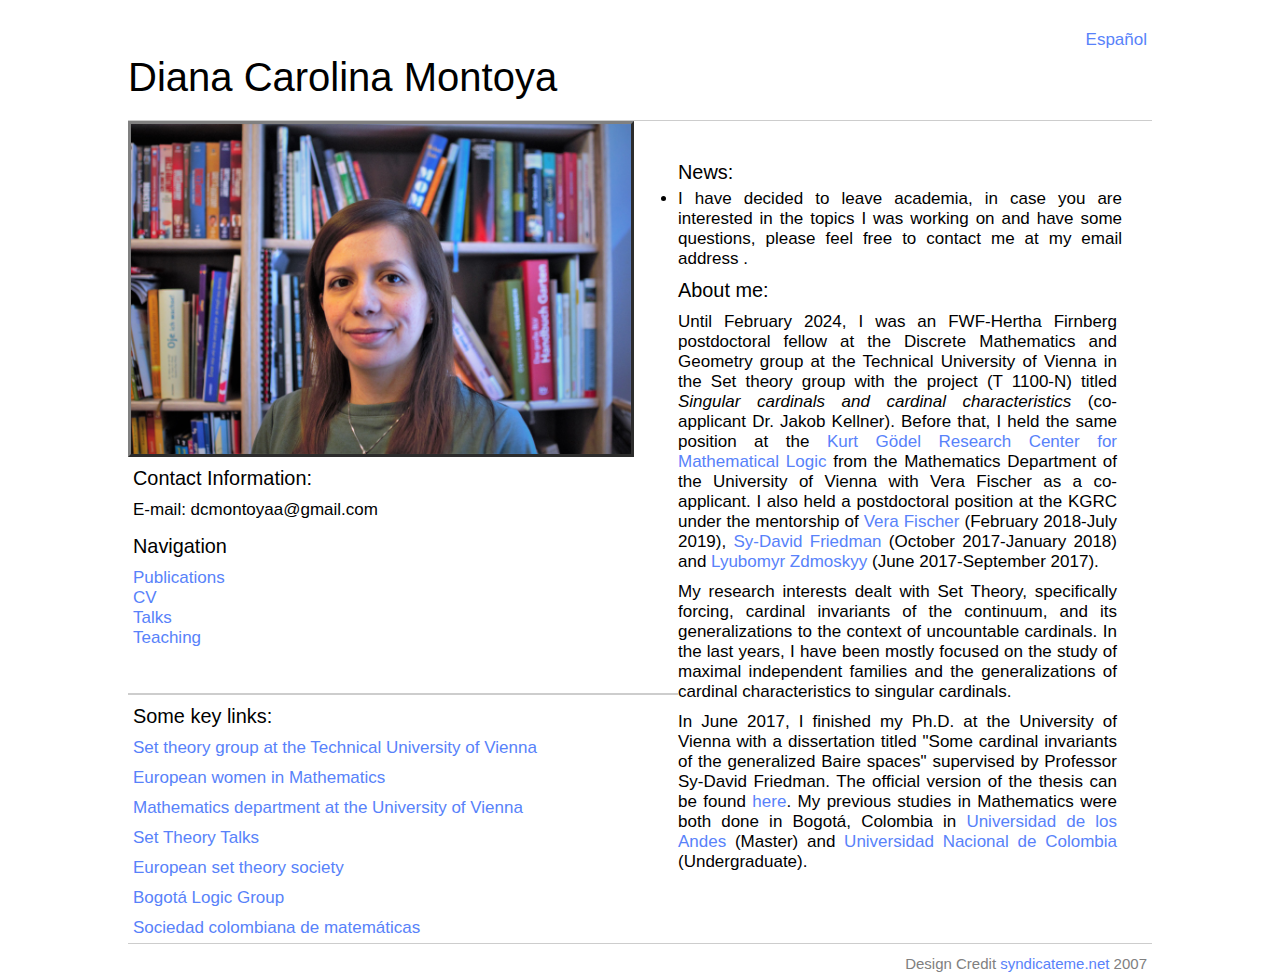
<file: index.html>
<!DOCTYPE html PUBLIC "-//W3C//DTD XHTML 1.1//EN"
  "http://www.w3.org/TR/xhtml11/DTD/xhtml11.dtd">

<html xmlns="http://www.w3.org/1999/xhtml">
<head>
  <meta name="generator" content=
  "HTML Tidy for Linux/x86 (vers 1 September 2005), see www.w3.org" />
  <meta http-equiv="Content-Type" content=
  "text/html; charset=us-ascii" />

  <title>Diana Carolina Montoya</title>
  <link href="style.css" rel="stylesheet" type="text/css" />
</head>

<body>
  <div id="container">
    <div id="header">
      <p style="text-align:right"> <a href=
      "esp.html">Espa&ntilde;ol</a> </p>
      <h1>Diana Carolina Montoya</h1>  
      
     
     <br />
      <hr />
    </div><!-- end header -->

    <div id="left">
   
 <img src="Foto_DianaMontoya.jpg" align="center" alt="some text" width="500" height="330" style="border: 3px outset gray;"></img>
    

<h3><b>Contact Information:</b></h3>

<p>
E-mail: dcmontoyaa@gmail.com <br/>
	</p>
	  


      <h3><b>Navigation</b></h3>

      <p>  <a href=
      "publ.html">Publications</a><br />
       <a href=
      "Diana_MontoyaCV-5.pdf">CV</a><br />
       <a href=
      "talks.html">Talks</a><br/>
	<a href=
      "teaching.html">Teaching</a></p>
    
<br></br>
<hr>
      <hr /> 


<h3><u> <b>  Some key links: </b> </u></h3>


<p> 
<a href="https://www.dmg.tuwien.ac.at/fg1/ST.html">  Set theory group at the Technical University of Vienna</a>
</p>	

	
<p> 
<a href="https://www.europeanwomeninmaths.org">  European women in Mathematics</a>
</p>		
	
<p> 
<a href="https://mathematik.univie.ac.at/">  Mathematics department at the University of Vienna </a>
</p>


<p> 
<a href="https://settheory.mathtalks.org/">  Set Theory Talks </a>
</p>

<p> 
<a href="https://ests.wordpress.com/">  European set theory society </a>
</p>

<p> 
<a href="https://sites.google.com/view/bogotalogica">  Bogot&aacute; Logic Group </a>
</p>

	
<p> 
<a href="https://scm.org.co">  Sociedad colombiana de matem&aacute;ticas </a>
</p>




    </div><!-- end left division -->

    <div id="main">
<h3><b>News:</b> </h3>

<ul>

	<li align="justify"> I have decided to leave academia, in case you are interested in the 
		topics I was working on and have some questions, please feel free to contact me at my email address </a>. </li>
</ul>


      <h3><b>About me:</b></h3>

<p align="justify"> Until February 2024, I was an FWF-Hertha Firnberg postdoctoral fellow at the Discrete Mathematics and Geometry group at the Technical University of Vienna in the Set theory group with the project (T 1100-N) titled <em>Singular cardinals and cardinal characteristics</em> (co-applicant Dr. Jakob Kellner). Before that, I held the same position at the <a href="http://www.logic.univie.ac.at/Home.html" >Kurt G&ouml;del Research Center for Mathematical Logic </a> from the Mathematics Department of the University of Vienna with Vera Fischer as a co-applicant.

I also held a postdoctoral position at the KGRC under the mentorship of <a href="http://www.logic.univie.ac.at/~vfischer/"> Vera Fischer</a> (February 2018-July 2019), <a href="http://www.logic.univie.ac.at/~sdf/"> Sy-David Friedman</a> (October 2017-January 2018) and <a href="http://dmg.tuwien.ac.at/zdomskyy/"> Lyubomyr Zdmoskyy</a> (June 2017-September 2017).</p> 

<p align="justify"> My research interests dealt with Set Theory, specifically forcing, cardinal invariants of the continuum, and its generalizations to the context of uncountable cardinals. In the last years, I have been mostly focused on the study of maximal independent families and the generalizations of cardinal characteristics to singular cardinals.</p>

<p align="justify">In June 2017, I finished my Ph.D. at the University of Vienna with a dissertation titled &quot;Some cardinal invariants of the generalized Baire spaces&quot; supervised by Professor Sy-David Friedman. The official version of the thesis can be found <a href="Main.pdf" >here</a>. My previous studies in Mathematics were both done in Bogot&aacute;, Colombia in <a href="http://matematicas.uniandes.edu.co/"> Universidad de los Andes</a> (Master) and <a href="http://ciencias.bogota.unal.edu.co/departamentos/matematicas"> Universidad Nacional de Colombia </a>(Undergraduate). </p>


<h3><b> </b></h3>





    </div>

    <div id="footer">
      <hr />

      <p class="right">Design Credit <a href=
      " http://www.oswd.org/design/information/id/3621/">syndicateme.net</a> 2007</p>

      <p>&nbsp;</p>
    </div><!-- end footer -->
  </div><!-- end container -->
</body>
</html>
</file>
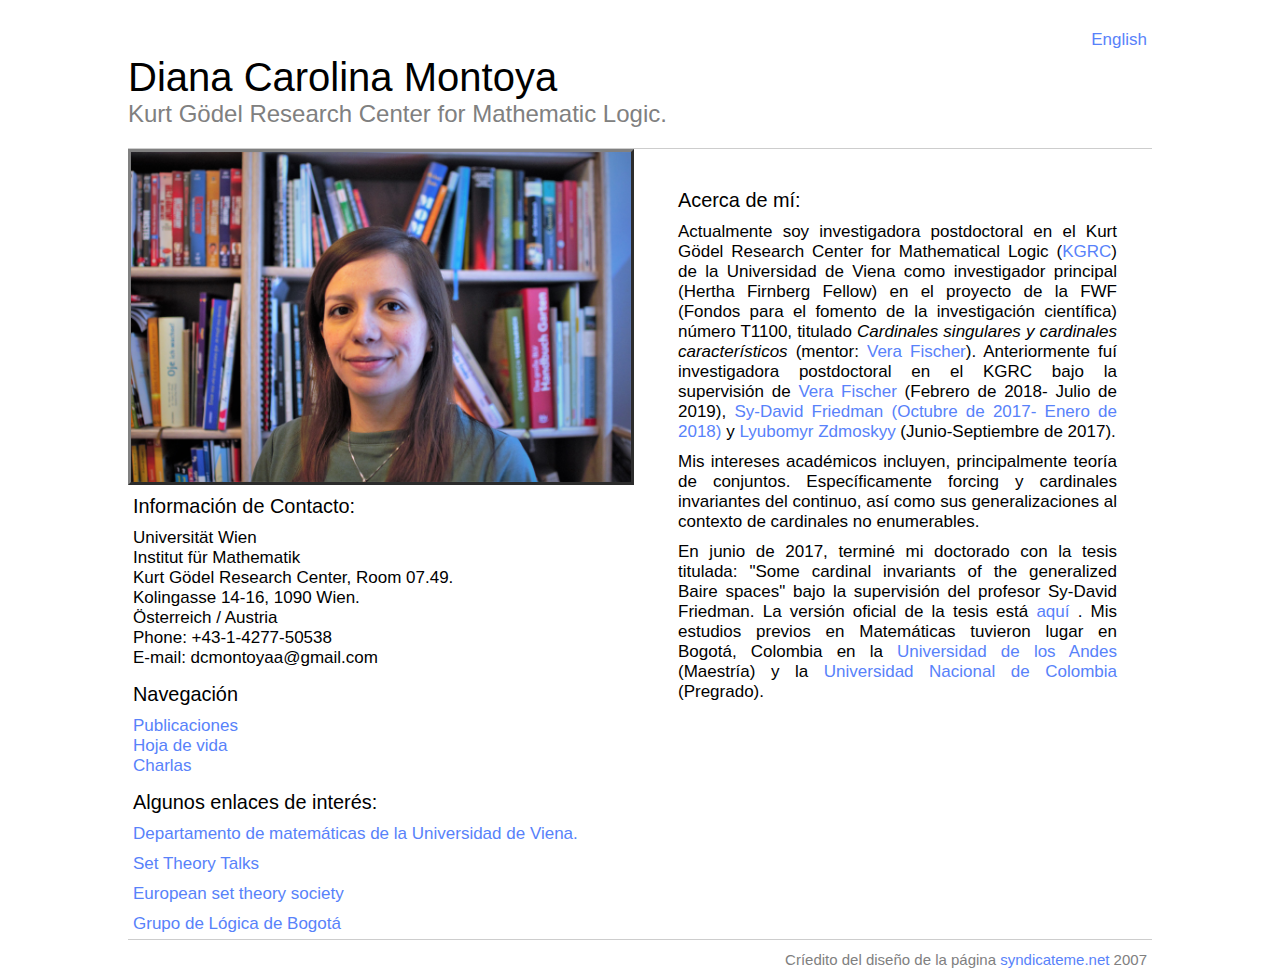
<file: esp.html>
<!DOCTYPE html PUBLIC "-//W3C//DTD XHTML 1.1//EN"
  "http://www.w3.org/TR/xhtml11/DTD/xhtml11.dtd">

<html xmlns="http://www.w3.org/1999/xhtml">
<head>
  <meta name="generator" content=
  "HTML Tidy for Linux/x86 (vers 1 September 2005), see www.w3.org" />
  <meta http-equiv="Content-Type" content=
  "text/html; charset=us-ascii" />

  <title>Diana Carolina Montoya</title>
  <link href="style.css" rel="stylesheet" type="text/css" />
</head>

<body>
  <div id="container">
    <div id="header">
      <p style="text-align:right"> <a href=
      "index.html">English</a> </p>
      <h1>Diana Carolina Montoya</h1>  
      <h2>Kurt G&ouml;del Research Center for Mathematic Logic.
     </h2>
     
     <br />
      <hr />
    </div><!-- end header -->

    <div id="left">

 <img src="Foto_DianaMontoya.jpg" alt="some text" align="center" width="500" height="330" style="border: 3px outset gray;"></img>
    
      
<h3><b>Informaci&oacute;n de Contacto:</b></h3>

<p>Universit&auml;t Wien<br/>
Institut f&uuml;r Mathematik<br/>
Kurt G&ouml;del Research Center, Room 07.49.<br/>
Kolingasse 14-16, 1090 Wien.<br/>
&Ouml;sterreich / Austria<br/>
Phone: +43-1-4277-50538 <br/>
E-mail: dcmontoyaa@gmail.com </p>



      <h3>Navegaci&oacute;n</h3>

      <p>  <a href=
      "publ.html">Publicaciones</a><br />
       <a href=
      "Diana_MontoyaCV.pdf">Hoja de vida</a><br />
       <a href=
      "talks.html">Charlas</a></p>

    
<h3><u> <b>  Algunos enlaces de inter&eacute;s: </b> </u></h3>


<p> 
<a href="https://mathematik.univie.ac.at/">  Departamento de matem&aacute;ticas de la Universidad de Viena. </a>
</p>


<p> 
<a href="https://settheory.mathtalks.org/">  Set Theory Talks </a>
</p>

<p> 
<a href="https://ests.wordpress.com/">  European set theory society </a>
</p>

<p> 
<a href="https://sites.google.com/view/bogotalogica">  Grupo de L&oacute;gica de Bogot&aacute; </a>
</p>

    </div><!-- end left division -->

<div id="main">
<h3><b>Acerca de m&iacute;:</b></h3>

<p align="justify">Actualmente soy investigadora postdoctoral en el Kurt G&ouml;del Research Center for Mathematical Logic (<a href="http://www.logic.univie.ac.at/Home.html">KGRC</a>) de la Universidad de Viena como investigador principal (Hertha Firnberg Fellow) en el proyecto de la FWF (Fondos para el fomento de la investigaci&oacute;n cient&iacute;fica) n&uacute;mero T1100, titulado <em> Cardinales singulares y cardinales caracter&iacute;sticos</em> (mentor: <a href="http://www.logic.univie.ac.at/~vfischer/"> Vera Fischer</a>). Anteriormente fu&iacute; investigadora postdoctoral en el KGRC bajo la supervisi&oacute;n de <a href="http://www.logic.univie.ac.at/~vfischer/"> Vera Fischer</a> (Febrero de 2018- Julio de 2019), <a href="http://www.logic.univie.ac.at/~sdf/"> Sy-David Friedman (Octubre de 2017- Enero de 2018)</a> y <a href="http://dmg.tuwien.ac.at/zdomskyy/"> Lyubomyr Zdmoskyy</a> (Junio-Septiembre de 2017).</p>

<p align="justify">Mis intereses acad&eacute;micos incluyen, principalmente teor&iacute;a de conjuntos. Espec&iacute;ficamente forcing y cardinales invariantes del continuo, as&iacute; como sus generalizaciones al contexto de cardinales no enumerables.</p>

<p align="justify">En junio de 2017, termin&eacute; mi doctorado con la tesis titulada: &quot;Some cardinal invariants of the generalized Baire spaces&quot; bajo la supervisi&oacute;n del profesor Sy-David Friedman. La versi&oacute;n oficial de la tesis est&aacute; <a href="Main.pdf" > aqu&iacute; </a>. Mis estudios previos en Matem&aacute;ticas tuvieron lugar en   Bogot&aacute;, Colombia en la <a href="http://matematicas.uniandes.edu.co/" > Universidad de los Andes</a> (Maestr&iacute;a) y la <a href="http://ciencias.bogota.unal.edu.co/departamentos/matematicas"> Universidad Nacional de Colombia</a> (Pregrado). </p>





<h3><b></b></h3>


    </div>

    <div id="footer">
      <hr />

      <p class="right">Cr&iacute;edito del dise&ntilde;o de la p&aacute;gina <a href=
      " http://www.oswd.org/design/information/id/3621/">syndicateme.net</a> 2007</p>

      <p>&nbsp;</p>
    </div><!-- end footer -->
  </div><!-- end container -->
</body>
</html>
</file>
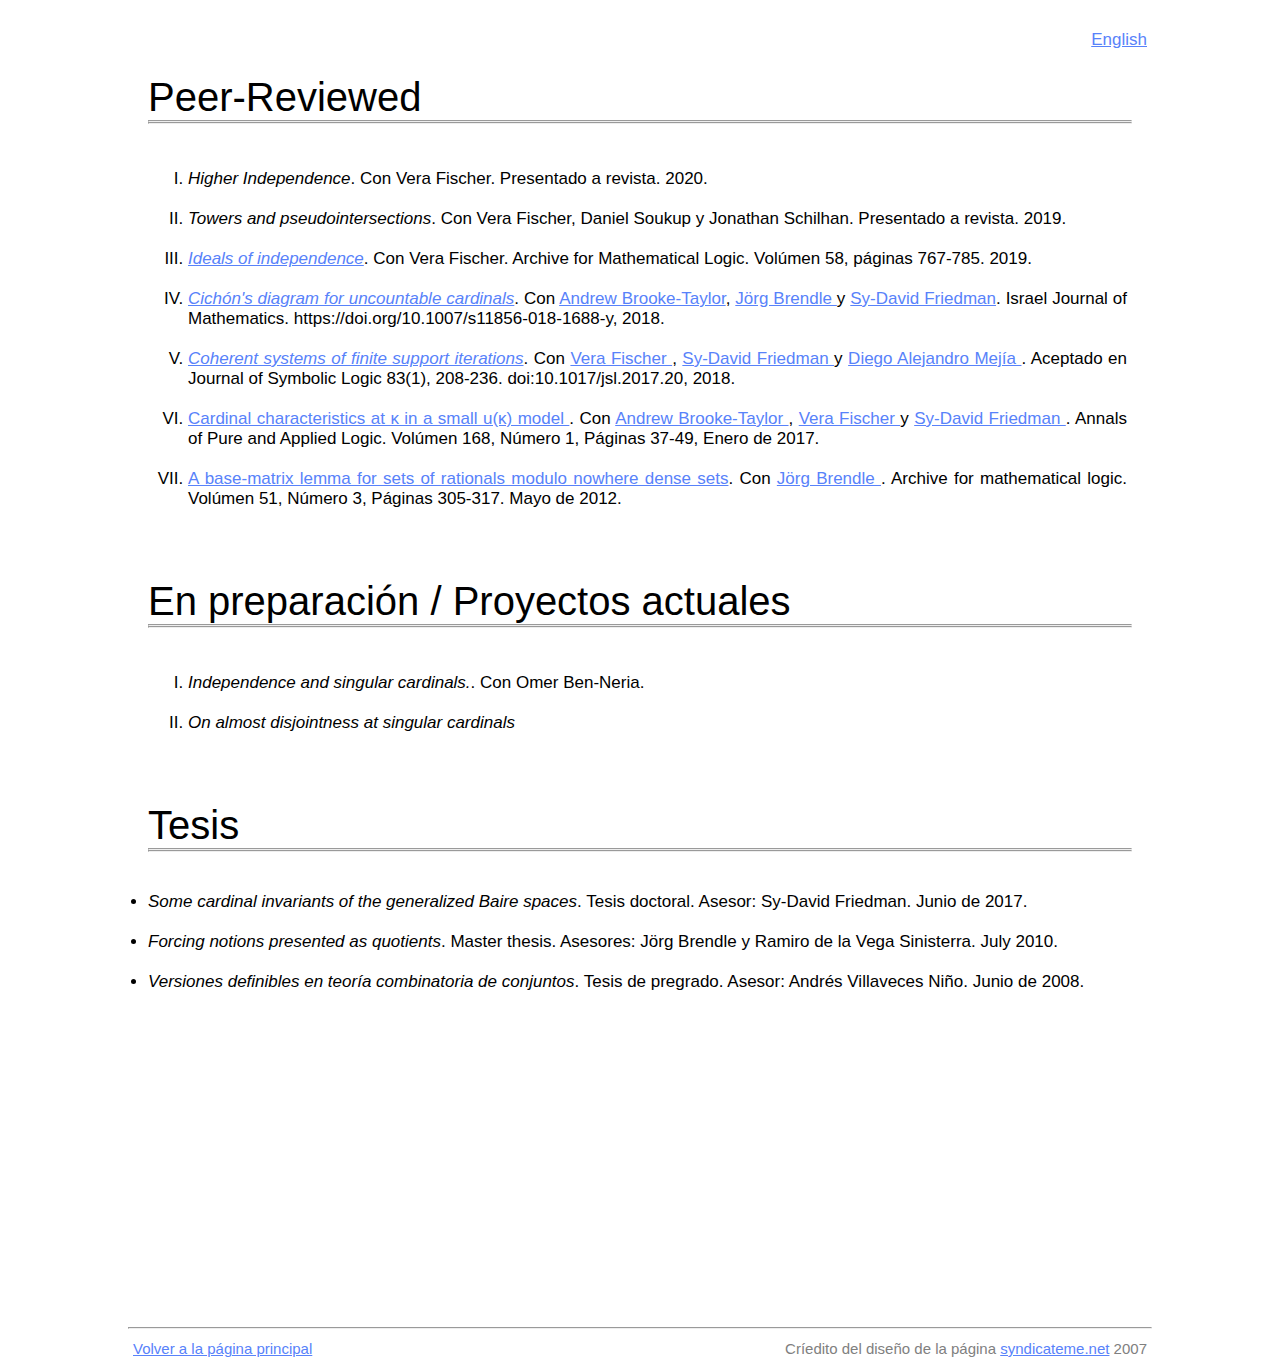
<file: pub1.html>
<!DOCTYPE html PUBLIC "-//W3C//DTD XHTML 1.1//EN"
  "http://www.w3.org/TR/xhtml11/DTD/xhtml11.dtd">

<html xmlns="http://www.w3.org/1999/xhtml">
<head>
  <meta name="generator" content=
  "HTML Tidy for Linux/x86 (vers 1 September 2005), see www.w3.org" />
  <meta http-equiv="Content-Type" content=
  "text/html; charset=us-ascii" />

  <title>Publications</title>
  <link href="stylep.css" rel="stylesheet" type="text/css" />
</head>

<body>
  <div id="container">
    <div id="header">
<p style="text-align:right"> <a href=
      "publ.html">English</a> </p>
            
    </div><!-- end header -->

    <div id="main">
 <h1>Peer-Reviewed</h1>  
 <hr>
      <hr />
<br>    <br />
  <ol>


<li> <i>Higher Independence</i>. Con Vera Fischer. Presentado a revista. 2020. </li>   


<li> <i>Towers and pseudointersections</i>. Con Vera Fischer, Daniel Soukup y Jonathan Schilhan. Presentado a revista. 2019.</li>

<li><a href="https://link.springer.com/article/10.1007/s00153-019-00669-8"> <i>Ideals of independence</i></a>. Con Vera Fischer. Archive for Mathematical Logic. Vol&uacute;men 58, p&aacute;ginas 767-785. 2019.</li>

<li><a href="https://link.springer.com/article/10.1007/s11856-018-1688-y"><i>Cich&oacute;n's diagram for uncountable cardinals</i></a>. Con <a href="http://www.maths.bristol.ac.uk/~maadbt/" > Andrew Brooke-Taylor</a>, <a href="http://kurt.scitec.kobe-u.ac.jp/~brendle/
" > J&ouml;rg Brendle </a> y <a href="http://www.logic.univie.ac.at/~sdf/" >Sy-David Friedman</a>. Israel Journal of Mathematics. https://doi.org/10.1007/s11856-018-1688-y, 2018.</li>

<li><a href="https://www.cambridge.org/core/journals/journal-of-symbolic-logic/article/coherent-systems-of-finite-support-iterations/43D6917D88F40AFB6C6FA95472E7730D"><i>Coherent systems of finite support iterations</i></a>. Con <a href="http://www.logic.univie.ac.at/~vfischer/" > Vera Fischer  </a>, <a href="http://www.logic.univie.ac.at/~sdf/" >Sy-David Friedman </a> y <a href="http://www.researchgate.net/profile/Diego_Mejia2" > Diego Alejandro Mej&iacute;a </a>. Aceptado en Journal of Symbolic Logic 83(1), 208-236. doi:10.1017/jsl.2017.20, 2018.</li>

<li> <a href="http://arxiv.org/abs/1511.02687" > Cardinal characteristics at &kappa; in a small u(&kappa;) model </a>. Con <a href="http://www.maths.bristol.ac.uk/~maadbt/" > Andrew Brooke-Taylor </a>, <a href="http://www.logic.univie.ac.at/~vfischer/" > Vera Fischer  </a> y <a href="http://www.logic.univie.ac.at/~sdf/" >Sy-David Friedman </a>. Annals of Pure and Applied Logic. Vol&uacute;men 168, N&uacute;mero 1, P&aacute;ginas 37-49, Enero de 2017.
</li>

  <li> <a href="https://link.springer.com/article/10.1007/s00153-012-0274-y" >A base-matrix lemma for sets of rationals modulo nowhere dense sets</a>. Con <a href="http://kurt.scitec.kobe-u.ac.jp/~brendle/
" > J&ouml;rg Brendle </a>. Archive for mathematical logic. Vol&uacute;men 51, N&uacute;mero 3, P&aacute;ginas 305-317. Mayo de 2012.</li> 
</ol>


<br>
</br>

<h1>En preparaci&oacute;n / Proyectos actuales </h1>  
     
   <hr>   <hr />      

<br>
</br>

<ol>

<li> <i>Independence and singular cardinals.</i>. Con Omer Ben-Neria. </li>   


<li> <i>On almost disjointness at singular cardinals</i> </li>

</ol>
 
  <br>    <br />

<h1>Tesis</h1>  
     
   <hr>   <hr />      

<br>
</br>

<ul>

<li> <i>Some cardinal invariants of the generalized Baire spaces</i>. Tesis doctoral. Asesor: Sy-David Friedman. Junio de 2017. </li>

<li> <i>Forcing notions presented as quotients</i>. Master thesis. Asesores: J&ouml;rg Brendle y Ramiro de la Vega Sinisterra. July 2010. </li>

<li> <i>Versiones definibles en teor&iacute;a combinatoria de conjuntos</i>. Tesis de pregrado. Asesor: Andr&eacute;s Villaveces Ni&ntilde;o. Junio de 2008. </li>

</ul>
 
  <br>    <br />

    </div>

    <div id="footer">
      <hr />

      <p class="left"> <a href=
      "esp.html">Volver a la p&aacute;gina principal</a> 
</p>

      <p class="right">Cr&iacute;edito del dise&ntilde;o de la p&aacute;gina <a href=
      " http://www.oswd.org/design/information/id/3621/">syndicateme.net</a> 2007</p>

      <p>&nbsp;</p>
    </div><!-- end footer -->
  </div><!-- end container -->
</body>
</html>
</file>
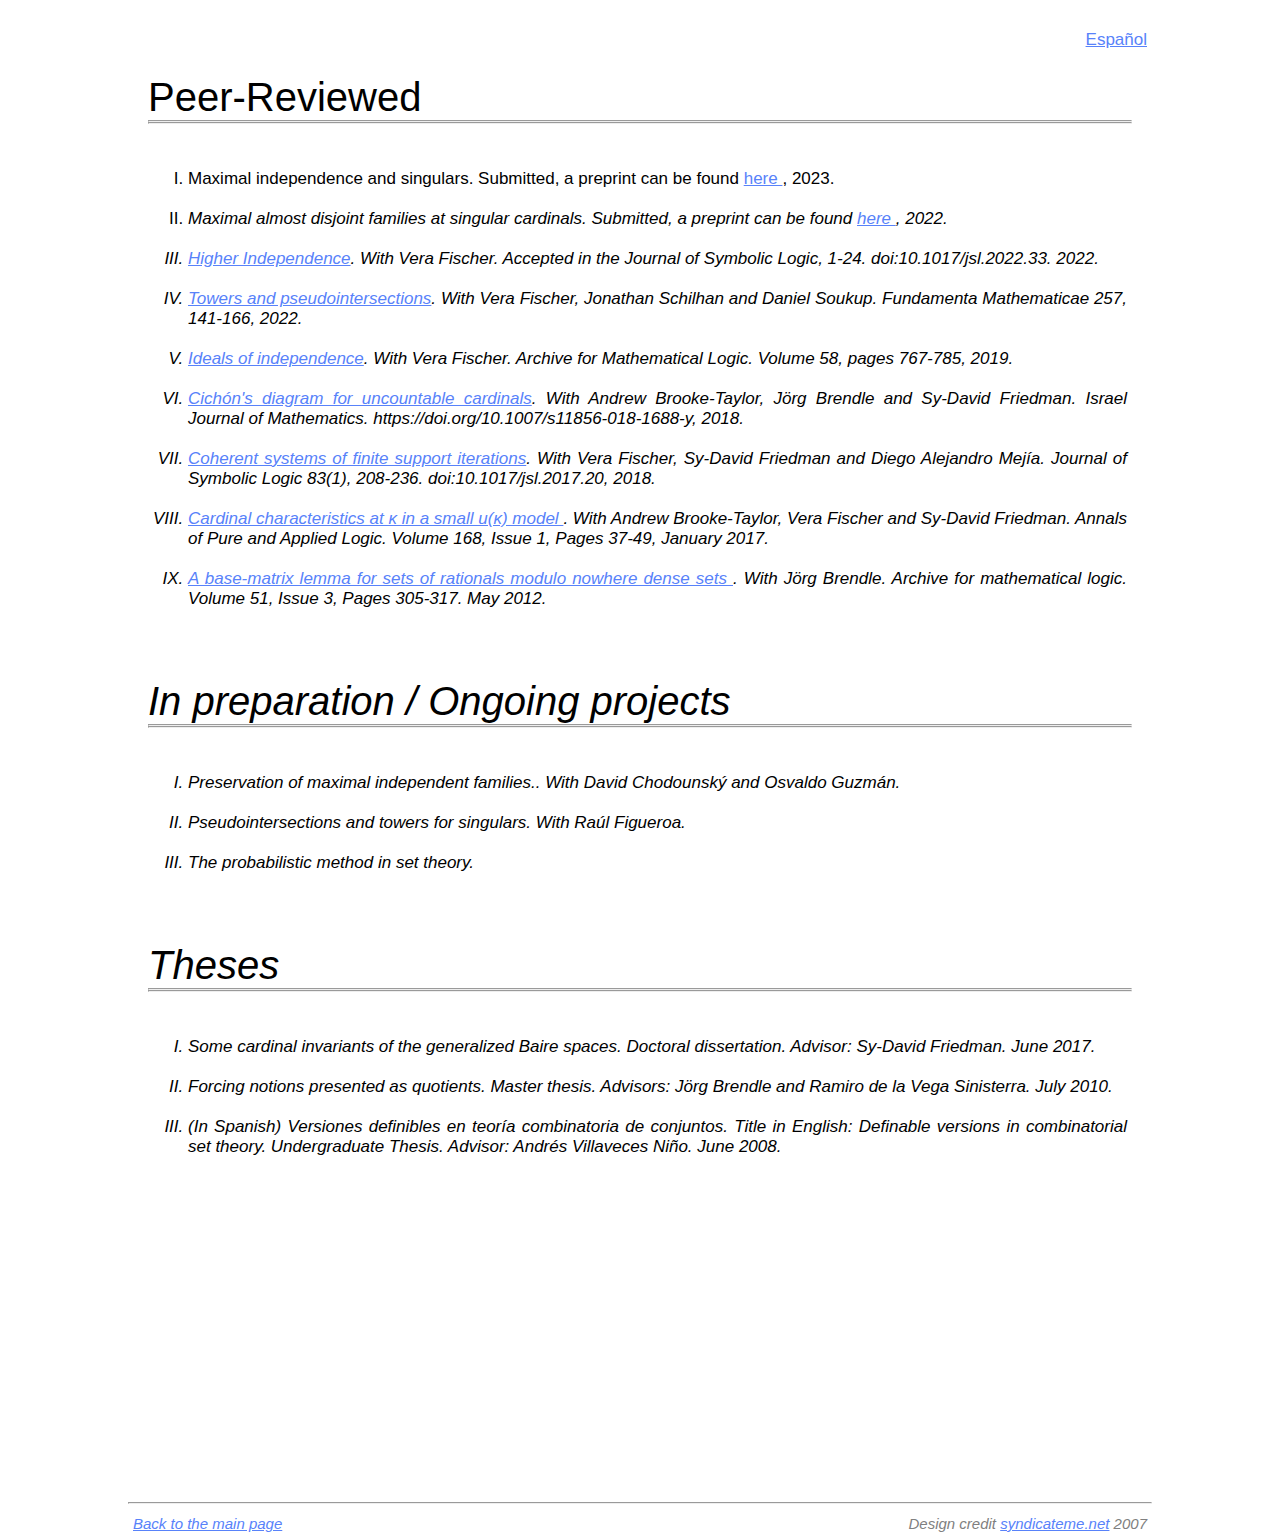
<file: publ.html>
<!DOCTYPE html PUBLIC "-//W3C//DTD XHTML 1.1//EN"
  "http://www.w3.org/TR/xhtml11/DTD/xhtml11.dtd">

<html xmlns="http://www.w3.org/1999/xhtml">
<head>
  <meta name="generator" content=
  "HTML Tidy for Linux/x86 (vers 1 September 2005), see www.w3.org" />
  <meta http-equiv="Content-Type" content=
  "text/html; charset=us-ascii" />


  <title>Publications</title>
  <link href="stylep.css" rel="stylesheet" type="text/css" />
</head>

<body>
  <div id="container">
    <div id="header">
<p style="text-align:right"> <a href=
      "pub1.html">Espa&ntilde;ol</a> </p>
      
    </div><!-- end header -->

    <div id="main">
     

<h1>Peer-Reviewed</h1>   
<hr>
      <hr />    
<br></br>

<ol> 

<li> <i></i>Maximal independence and singulars. Submitted, a preprint can be found <a href="Maximal_Independence_and_singulars.pdf">here </a>, 2023. </li>   

<li> <i>Maximal almost disjoint families at singular cardinals. Submitted, a preprint can be found <a href="Singular_MAD.pdf"> here </a>, 2022. </li>   


<li> <a href="https://www.cambridge.org/core/journals/journal-of-symbolic-logic/article/higher-independence/51E4FA39D3A95365338BFE3BAA06CEB4" ><i> Higher Independence</i></a>. With Vera Fischer.  Accepted in the Journal of Symbolic Logic, 1-24. doi:10.1017/jsl.2022.33. 2022. </li>   


<li><a href="https://www.impan.pl/pl/wydawnictwa/czasopisma-i-serie-wydawnicze/fundamenta-mathematicae/all/257/2/114316/towers-and-gaps-at-uncountable-cardinals"> <i>Towers and pseudointersections</i></a>. With Vera Fischer, Jonathan Schilhan and Daniel Soukup. Fundamenta Mathematicae 257, 141-166, 2022.</li>

    
<li> <a href="https://link.springer.com/article/10.1007/s00153-019-00669-8"><i>Ideals of independence</i></a>. With Vera Fischer. Archive for Mathematical Logic. Volume 58, pages 767-785, 2019.</li>

<li> <a href="https://link.springer.com/article/10.1007/s11856-018-1688-y"><i>Cich&oacute;n's diagram for uncountable cardinals</i></a>. With Andrew Brooke-Taylor, J&ouml;rg Brendle and Sy-David Friedman. Israel Journal of Mathematics. https://doi.org/10.1007/s11856-018-1688-y, 2018.</li>
 
<li><a href="https://www.cambridge.org/core/journals/journal-of-symbolic-logic/article/coherent-systems-of-finite-support-iterations/43D6917D88F40AFB6C6FA95472E7730D"> <i>Coherent systems of finite support iterations</i></a>. With Vera Fischer, Sy-David Friedman and Diego Alejandro Mej&iacute;a. Journal of Symbolic Logic 83(1), 208-236. doi:10.1017/jsl.2017.20, 2018.</li>

<li> <a href="http://arxiv.org/abs/1511.02687" > <i>Cardinal characteristics at &kappa; in a small u(&kappa;) model </i> </a>. With Andrew Brooke-Taylor, Vera Fischer and Sy-David Friedman. Annals of Pure and Applied Logic. Volume 168, Issue 1, Pages 37-49, January 2017.</li>

<li> <a href="https://link.springer.com/article/10.1007/s00153-012-0274-y" > <i>A base-matrix lemma for sets of rationals modulo nowhere dense sets </i></a>. With J&ouml;rg Brendle. Archive for mathematical logic. Volume 51, Issue 3, Pages 305-317. May 2012.</li> 
</ol>

<br>
</br>

<h1>In preparation / Ongoing projects</h1>  
     
   <hr>   <hr />      

<br>
</br>

<ol>
 

<li> <i>Preservation of maximal independent families.</I>. With David Chodounsk&yacute; and Osvaldo Guzm&aacute;n. </li>   
<li> <i>Pseudointersections and towers for singulars</I>. With Ra&uacute;l Figueroa. </li>  
<li> <i>The probabilistic method in set theory</I>. </li>   


  


</ol>
 
  <br>    <br />

<h1>Theses</h1>  
     
   <hr>   <hr />      

<br>
</br>

<ol>

<li> <i>Some cardinal invariants of the generalized Baire spaces</i>. Doctoral dissertation. Advisor: Sy-David Friedman. June 2017. </li>

<li> <i>Forcing notions presented as quotients</i>. Master thesis. Advisors: J&ouml;rg Brendle and Ramiro de la Vega Sinisterra. July 2010. </li>


<li> <i>(In Spanish) Versiones definibles en teor&iacute;a combinatoria de conjuntos</i>. Title in English: Definable versions in combinatorial set theory. Undergraduate Thesis. Advisor: Andr&eacute;s Villaveces Ni&ntilde;o. June 2008. </li>

</ol>
 
  <br>    <br />


    </div>

    <div id="footer">
      <hr />

      <p class="left"> <a href=
      "index.html">Back to the main page</a> 
</p>

      <p class="right">Design credit <a href=
      " http://www.oswd.org/design/information/id/3621/">syndicateme.net</a> 2007</p>

      <p>&nbsp;</p>
    </div><!-- end footer -->
  </div><!-- end container -->
</body>
</html>
</file>
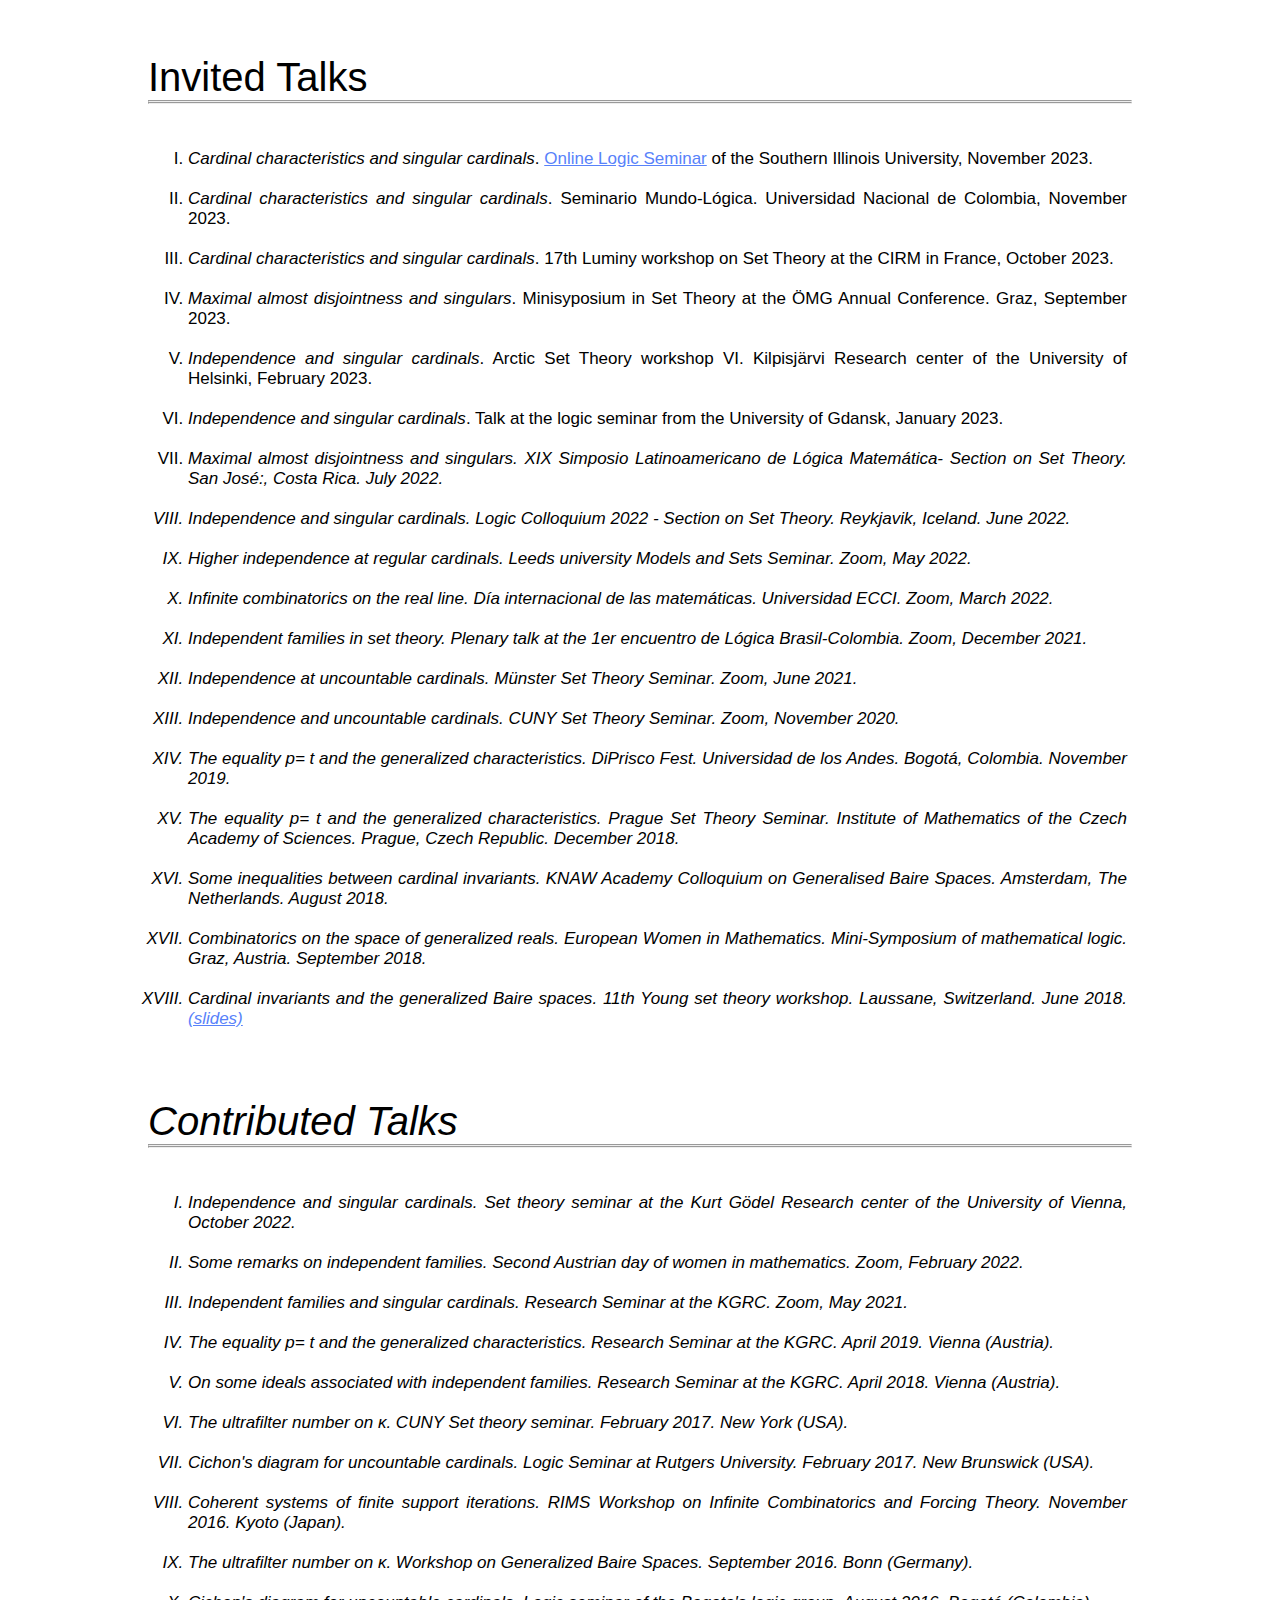
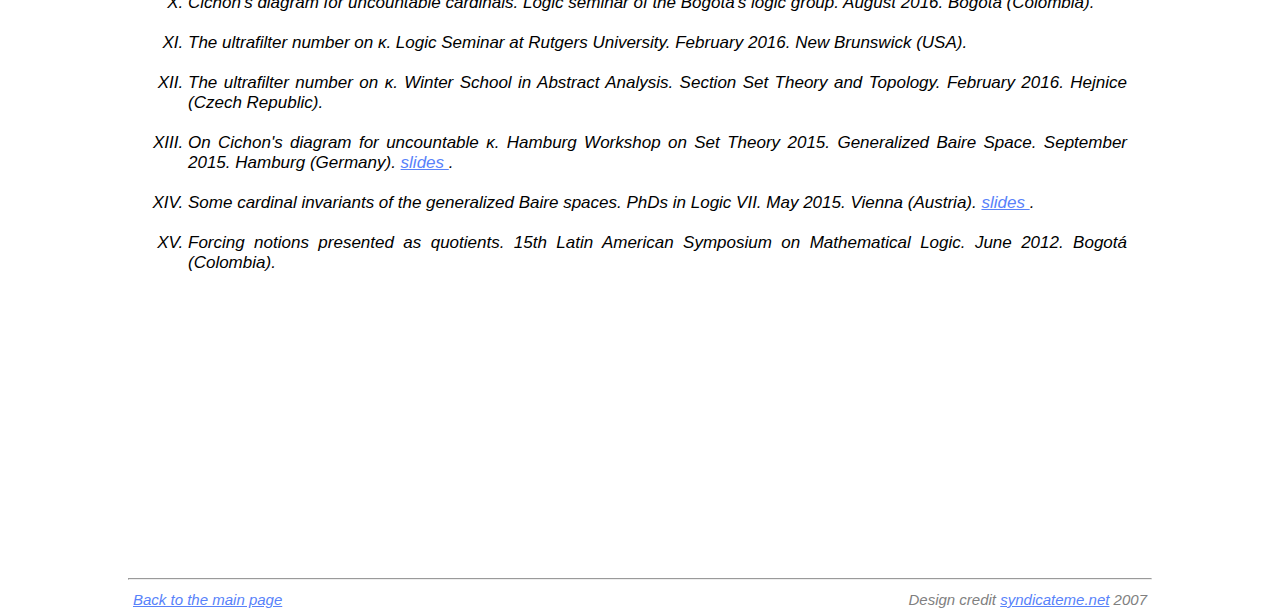
<file: talks.html>
<!DOCTYPE html PUBLIC "-//W3C//DTD XHTML 1.1//EN"
  "http://www.w3.org/TR/xhtml11/DTD/xhtml11.dtd">

<html xmlns="http://www.w3.org/1999/xhtml">
<head>
  <meta name="generator" content=
  "HTML Tidy for Linux/x86 (vers 1 September 2005), see www.w3.org" />
  <meta http-equiv="Content-Type" content=
  "text/html; charset=us-ascii" />

  <title>Talks</title>
  <link href="stylep.css" rel="stylesheet" type="text/css" />
</head>

<body>
  <div id="container">
    <div id="header">
<p style="text-align:right"> </p>
      
    </div><!-- end header -->

<div id="main">

<h1>Invited Talks</h1>  
     
   <hr>   <hr />      

<br>
</br>

<ol>
	<li align="justify"><em>Cardinal characteristics and singular cardinals</em>. <a href="http://lagrange.math.siu.edu/calvert/OnlineLogicSeminar.html"> Online Logic Seminar</a> of the Southern Illinois University, November 2023.</li>

  <li align="justify"> <em>Cardinal characteristics and singular cardinals</em>. Seminario Mundo-L&oacute;gica. Universidad Nacional de Colombia, November 2023.</li>

	<li align="justify"><em>Cardinal characteristics and singular cardinals</em>. 17th Luminy workshop on Set Theory at the CIRM in France, October 2023.</li>

  <li align="justify"><em>Maximal almost disjointness and singulars</em>. Minisyposium in Set Theory at the &Ouml;MG Annual Conference. Graz, September 2023.</li>
	
<li align="justify"> <em>Independence and singular cardinals</em>. Arctic Set Theory workshop VI. Kilpisj&auml;rvi Research center of the University of Helsinki, February 2023.  </li>

<li align="justify"><em>Independence and singular cardinals</em>. Talk at the logic seminar from the University of Gdansk, January 2023.</li>


<li align="justify"> <em> Maximal almost disjointness and singulars. XIX Simposio Latinoamericano de L&oacute;gica Matem&aacute;tica- Section on Set Theory. San Jos&eacute:, Costa Rica. July 2022.
</li>

<li align="justify"> <em>Independence and singular cardinals. Logic Colloquium 2022 - Section on Set Theory. Reykjavik, Iceland. June 2022.
</li>

<li align="justify"> <em>Higher independence at regular cardinals</em>. Leeds university Models and Sets Seminar. Zoom, May 2022.
</li>


<li align="justify"> <em>Infinite combinatorics on the real line</em>. D&iacute;a internacional de las matem&aacute;ticas. Universidad ECCI. Zoom, March 2022.
</li>

<li align="justify"> <em>Independent families in set theory</em>. Plenary talk at the 1er encuentro de L&oacute;gica Brasil-Colombia. Zoom, December 2021.
</li>

<li align="justify"> <em>Independence at uncountable cardinals</em>. M&uuml;nster Set Theory Seminar. Zoom, June 2021.
</li>

<li align="justify"> <em>Independence and uncountable cardinals</em>. CUNY Set Theory Seminar. Zoom, November 2020.
</li>

<li align="justify"> <em>The equality <span class=frak>p</span>= <span class=frak>t</span>  and the generalized characteristics</em>. DiPrisco Fest. Universidad de los Andes. Bogot&aacute;, Colombia. November 2019.
</li>

<li align="justify"> <em>The equality <span class=frak>p</span>= <span class=frak>t</span>  and the generalized characteristics</em>. Prague Set Theory Seminar. Institute of Mathematics of the Czech Academy of Sciences. Prague, Czech Republic. December 2018.
</li>
        
<li align="justify"> <em>Some inequalities between cardinal invariants</em>. KNAW Academy Colloquium on Generalised Baire Spaces. Amsterdam, The Netherlands. August 2018.
</li>

<li align="justify"> <em>Combinatorics on the space of generalized reals</em>. European Women in Mathematics. Mini-Symposium of mathematical logic. Graz, Austria. September 2018.
</li>

<li align="justify"> <em>Cardinal invariants and the generalized Baire spaces</em>. 11th Young set theory workshop. Laussane, Switzerland. June 2018. <a href="Laussane.pdf"> (slides)</a>
</li>

</ol>
 
  <br>    <br />


<h1 align="left">Contributed Talks</h1>  
<hr>     <hr/>
     
   
<br>
</br>

<ol align="justify">


<li align="justify"> <em>Independence and singular cardinals</em>. Set theory seminar at the Kurt G&ouml;del Research center of the University of Vienna, October 2022.  </li>


<li align="justify"> <em>Some remarks on independent families</em>. Second Austrian day of women in mathematics. Zoom, February 2022.
</li>
      
<li align="justify"> <em>Independent families and singular cardinals</em>. Research Seminar at the KGRC. Zoom, May 2021.
</li>

<li> <em>The equality <span class=frak>p</span>= <span class=frak>t</span>  and the generalized characteristics</em>. Research Seminar at the KGRC. April 2019. Vienna (Austria).
</li>

<li> <em>On some ideals associated with independent families</em>. Research Seminar at the KGRC. April 2018. Vienna (Austria).
</li>

<li> <em>The ultrafilter number on &kappa;</em>. CUNY Set theory seminar. February  2017. New York (USA).
</li>

<li > <em>Cichon's diagram for uncountable cardinals</em>. Logic Seminar at Rutgers University. February 2017. New Brunswick (USA).
</li>

<li> <em>Coherent systems of finite support iterations</em>. RIMS Workshop on Infinite Combinatorics and Forcing Theory. November 2016. Kyoto (Japan).
</li>

<li> <em>The ultrafilter number on &kappa;</em>. Workshop on Generalized Baire Spaces. September 2016. Bonn (Germany)</a>.
</li>

<li> <em>Cichon's diagram for uncountable cardinals</em>. Logic seminar of the Bogota's logic group. August 2016. Bogot&aacute; (Colombia).
</li>

<li> <em>The ultrafilter number on &kappa;</em>. Logic Seminar at Rutgers University. February 2016. New Brunswick (USA).
</li>
 
<li> <em>The ultrafilter number on &kappa;</em>. Winter School in Abstract Analysis. Section Set Theory and Topology. February 2016. Hejnice (Czech Republic).
</li>

<li> <em>On Cichon's diagram for uncountable &kappa;</em>. Hamburg Workshop on Set Theory 2015. Generalized Baire Space. September 2015. Hamburg (Germany). <a href="Hamburgp.pdf" > slides </a>.
</li>

<li> <em> Some cardinal invariants of the generalized Baire spaces</em>. PhDs in Logic VII. May 2015. Vienna (Austria). <a href="PhdsinLogicp.pdf" > slides </a>.
</li>

<li><em>Forcing notions presented as quotients</em>. 15th Latin American Symposium on Mathematical Logic. June 2012. Bogot&aacute; (Colombia). </li>
</ol>
 
    </div>

    <div id="footer">
      <hr />

      <p class="left"> <a href=
      "index.html">Back to the main page</a> 
      </p>

      <p class="right">Design credit <a href=
      " http://www.oswd.org/design/information/id/3621/">syndicateme.net</a> 2007</p>

      <p>&nbsp;</p>
    </div><!-- end footer -->
  </div><!-- end container -->
</body>
</html>
</file>
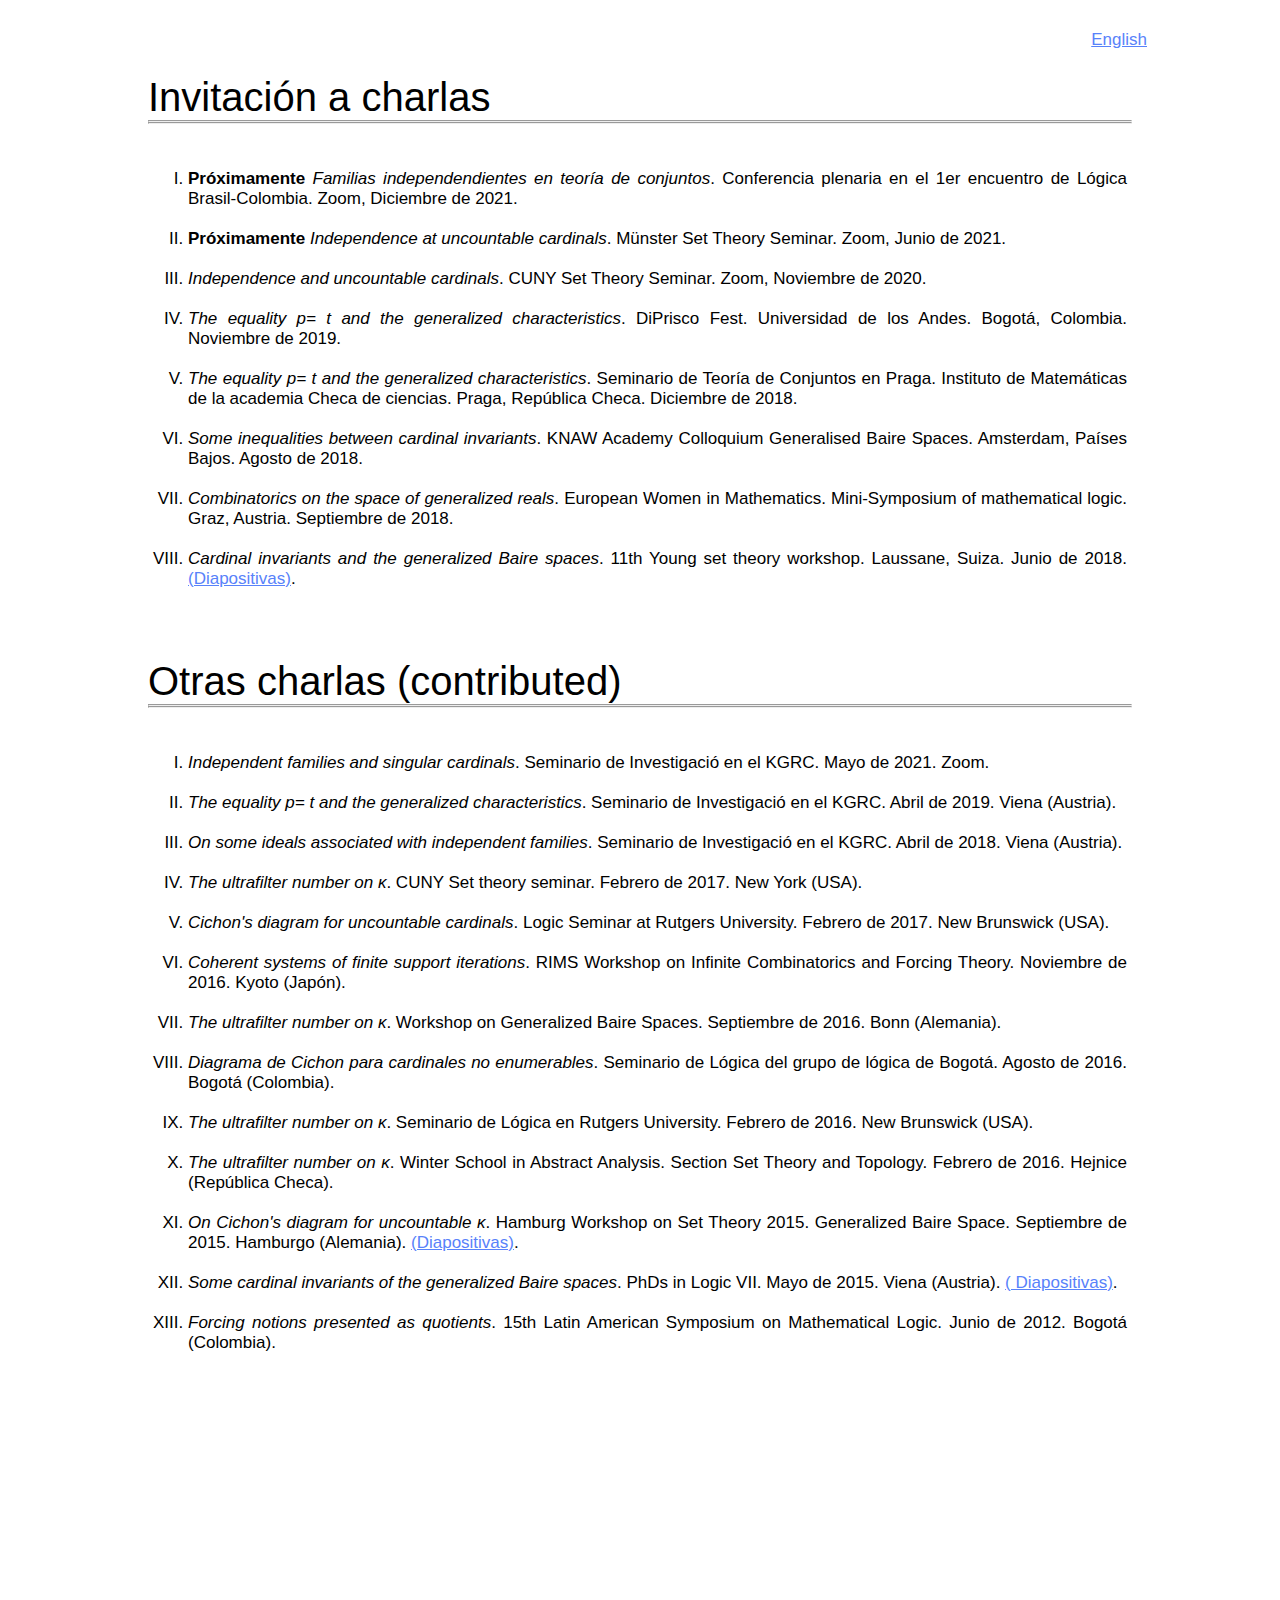
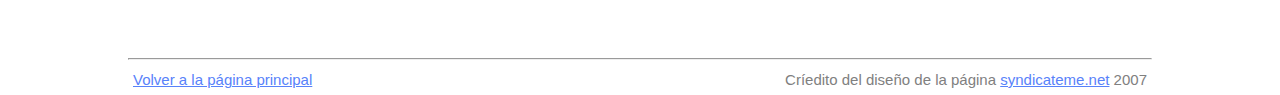
<file: talkse.html>
<!DOCTYPE html PUBLIC "-//W3C//DTD XHTML 1.1//EN"
  "http://www.w3.org/TR/xhtml11/DTD/xhtml11.dtd">

<html xmlns="http://www.w3.org/1999/xhtml">
<head>
  <meta name="generator" content=
  "HTML Tidy for Linux/x86 (vers 1 September 2005), see www.w3.org" />
  <meta http-equiv="Content-Type" content=
  "text/html; charset=us-ascii" />

  <title>Talks</title>
  <link href="stylep.css" rel="stylesheet" type="text/css" />
</head>

<body>
  <div id="container">
    <div id="header">
 <p style="text-align:right">  <a href=
      "talks.html">English</a> </p>
      
    </div><!-- end header -->

    <div id="main">

<h1>Invitaci&oacute;n a charlas </h1>  
     
<hr>   <hr />      

<br>
</br>


<ol>


<li align="justify"> <b> Pr&oacute;ximamente</b> <em>Familias independendientes en teor&iacute;a de conjuntos</em>. Conferencia plenaria en el 1er encuentro de L&oacute;gica Brasil-Colombia. Zoom, Diciembre de 2021.
</li>

<li align="justify"> <b> Pr&oacute;ximamente</b> <em>Independence at uncountable cardinals</em>. M&uuml;nster Set Theory Seminar. Zoom, Junio de 2021.
</li>

<li align="justify"> <em>Independence and uncountable cardinals</em>. CUNY Set Theory Seminar. Zoom, Noviembre de 2020.
</li>    

<li align="justify"> <em>The equality <span class=frak>p</span>= <span class=frak>t</span>  and the generalized characteristics</em>. DiPrisco Fest. Universidad de los Andes. Bogot&aacute;, Colombia. Noviembre de 2019.
</li>
   
<li align="justify"> <em>The equality <span class=frak>p</span>= <span class=frak>t</span>  and the generalized characteristics</em>. Seminario de Teor&iacute;a de Conjuntos en Praga. Instituto de Matem&aacute;ticas de la academia Checa de ciencias. Praga, Rep&uacute;blica Checa. Diciembre de 2018.
</li>

<li> <em>Some inequalities between cardinal invariants</em>. KNAW Academy Colloquium Generalised Baire Spaces. Amsterdam, Pa&iacute;ses Bajos. Agosto de 2018.
</li>

<li> <em>Combinatorics on the space of generalized reals</em>. European Women in Mathematics. Mini-Symposium of mathematical logic. Graz, Austria. Septiembre de 2018.
</li>

<li> <em>Cardinal invariants and the generalized Baire spaces</em>. 11th Young set theory workshop. Laussane, Suiza. Junio de 2018. <a href="Laussane.pdf"> (Diapositivas)</a>.
</li>


</ol>
 
  <br>    <br />



<h1>Otras charlas (contributed) </h1>  
 <hr>     <hr />    
 <br>    <br />
     
  <ol>
 
      
<li align="justify"> <em>Independent families and singular cardinals</em>. Seminario de Investigaci&oacute; en el KGRC. Mayo de 2021. Zoom.

<li> <em>The equality <span class=frak>p</span>= <span class=frak>t</span>  and the generalized characteristics</em>. Seminario de Investigaci&oacute; en el KGRC. Abril de 2019. Viena (Austria).
</li> 

<li> <em>On some ideals associated with independent families</em>. Seminario de Investigaci&oacute; en el KGRC. Abril de 2018. Viena (Austria).
</li>
      
<li> <em>The ultrafilter number on &kappa;</em>. CUNY Set theory seminar. Febrero de 2017. New York (USA).
</li>

<li> <em>Cichon's diagram for uncountable cardinals</em>. Logic Seminar at Rutgers University. Febrero de 2017. New Brunswick (USA).
</li>

<li> <em>Coherent systems of finite support iterations</em>. RIMS Workshop on Infinite Combinatorics and Forcing Theory. Noviembre de 2016. Kyoto (Jap&oacute;n).
</li>

<li> <em>The ultrafilter number on &kappa;</em>. Workshop on Generalized Baire Spaces. Septiembre de 2016. Bonn (Alemania)</a>.
</li>

<li> <em>Diagrama de Cichon para cardinales no enumerables</em>. Seminario de L&oacute;gica del grupo de l&oacute;gica de Bogot&aacute;. Agosto de 2016. Bogot&aacute; (Colombia).
</li>

<li> <em>The ultrafilter number on &kappa;</em>. Seminario de L&oacute;gica en Rutgers University. Febrero de 2016. New Brunswick (USA).
</li>
 
<li> <em>The ultrafilter number on &kappa;</em>. Winter School in Abstract Analysis. Section Set Theory and Topology. Febrero de 2016. Hejnice (Rep&uacute;blica Checa).
</li>

<li> <em>On Cichon's diagram for uncountable &kappa;</em>. Hamburg Workshop on Set Theory 2015. Generalized Baire Space. Septiembre de 2015. Hamburgo (Alemania). <a href="Hamburgp.pdf" > (Diapositivas)</a>.
</li>

<li> <em> Some cardinal invariants of the generalized Baire spaces</em>. PhDs in Logic VII. Mayo de 2015. Viena (Austria). <a href="PhdsinLogicp.pdf" >( Diapositivas)</a>.
</li>

 <li><em>Forcing notions presented as quotients</em>. 15th Latin American Symposium on Mathematical Logic. Junio de 2012. Bogot&aacute; (Colombia). </li>
</ol>
 
    </div>

    <div id="footer">
      <hr />

      <p class="left"> <a href=
      "esp.html">Volver a la p&aacute;gina principal</a> 
</p>
      <p class="right">Cr&iacute;edito del dise&ntilde;o de la p&aacute;gina <a href=
      " http://www.oswd.org/design/information/id/3621/">syndicateme.net</a> 2007</p>

      <p>&nbsp;</p>
    </div><!-- end footer -->
  </div><!-- end container -->
</body>
</html>
</file>
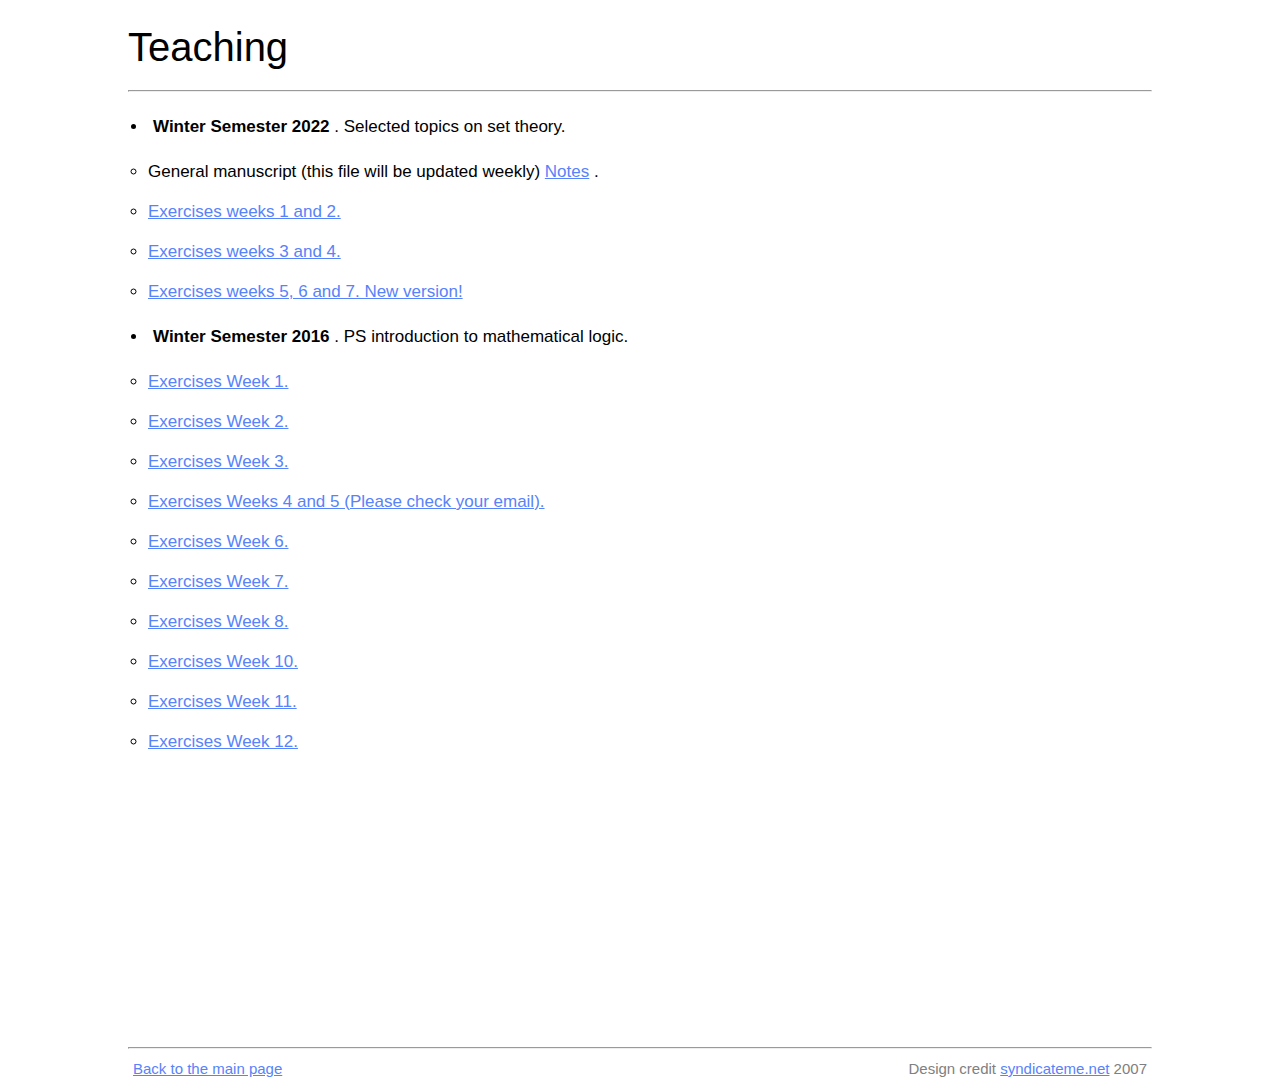
<file: teaching.html>
<!DOCTYPE html PUBLIC "-//W3C//DTD XHTML 1.1//EN"
  "http://www.w3.org/TR/xhtml11/DTD/xhtml11.dtd">

<html xmlns="http://www.w3.org/1999/xhtml">
<head>
  <meta name="generator" content=
  "HTML Tidy for Linux/x86 (vers 1 September 2005), see www.w3.org" />
  <meta http-equiv="Content-Type" content=
  "text/html; charset=us-ascii" />

  <title>Teaching</title>
  <link href="stylep.css" rel="stylesheet" type="text/css" />
</head>

<body>
  <div id="container">
    <div id="header">

            <h1>Teaching</h1>  
         
     <br />
      <hr />
    </div><!-- end header -->

    <div id="main">
     <ul>


 <li>
    <p> <b>Winter Semester 2022 </b>. Selected topics on set theory.</p>
</li>
             <ul> 
             <li> General manuscript (this file will be updated weekly) <a href=
      "Notes_ST.pdf"> Notes</a> .</li>
    

             <li> <a href=
      "STST_W1-2.pdf"> Exercises weeks 1 and 2.</a> </li>

<li> <a href=
      "Weeks3-4.pdf"> Exercises weeks 3 and 4.</a> </li>


<li> <a href=
      "Weeks5-7.pdf"> Exercises weeks 5, 6 and 7. New version!</a> </li>


</ul> 
    <li>
    <p> <b>Winter Semester 2016 </b>. PS introduction to mathematical logic.</p>
</li>
             <ul> 
             <li> <a href=
      "Week1.pdf"> Exercises Week 1.</a> </li>
<li> <a href=
      "Week2.pdf"> Exercises Week 2.</a> </li>
<li> <a href=
      "Week3.pdf"> Exercises Week 3.</a> </li>
                       
<li> <a href=
      "Week4.pdf"> Exercises Weeks 4 and 5 (Please check your email).</a> </li>
                      
    </li>
<li> <a href=
      "Week6.pdf"> Exercises Week 6.</a> </li>
                       
<li> <a href=
      "Week7.pdf"> Exercises Week 7.</a> </li>
<li> <a href=
      "Week8.pdf"> Exercises Week 8.</a> </li>
<li> <a href=
      "Week9.pdf"> Exercises Week 10.</a> </li>
<li> <a href=
      "Week10.pdf"> Exercises Week 11.</a> </li>
<li> <a href=
      "week12.pdf"> Exercises Week 12.</a> </li>
                       </ul>
    </ul>

    </div>

    <div id="footer">
      <hr />

      <p class="left"> <a href=
      "index.html">Back to the main page</a> 
</p>

      <p class="right">Design credit <a href=
      " http://www.oswd.org/design/information/id/3621/">syndicateme.net</a> 2007</p>

      <p>&nbsp;</p>
    </div><!-- end footer -->
  </div><!-- end container -->
</body>
</html>
</file>
<file: style.css>
body {
	font-family:arial, verdana, helvetica, sans-serif;
	font-size:17px;
	cursor:default;
	background-color:#FFFFFF
}
* {
	margin: 0px;
	padding: 0px;
	text-decoration: none;
}




html {
	height:100%;
	margin-bottom:1px;
}
#container {
	width: 80%;
	margin-right: auto;
	margin-left: auto;
	text-align: left;
	background-color: #FFFFFF;
}
#header {
	width:100%;
	padding-top:25px;
}
.spacer {
	width:100%;
	height:15px;
}
hr {
	border:0px;
	color:black;
        font-size:40px;
	background-color:#CDCDCD;
	height: 1px;
	width: 100%;
	text-align: left;

}
h1 {
	font-size:40px;
	color:black;<my name>
	background-color:#FFFFFF;
	font-family:Arial, Verdana, Helvetica, sans-serif;
	font-weight:300;
}
h2 {
	font-size:24px;
	color:gray;
	font-family:Arial, Verdana, Helvetica, sans-serif;
	font-weight:300;
	background-color:#FFFFFF;
}
h3 {
	color:black; <color of the nsmall titles>
	font-size:24px;
	background-color:#FFFFFF;
        font-family:Arial, Verdana, Helvetica, sans-serif;
	text-align:justify;
	font-weight:300;
	padding:5px;
	margin-top:5px;
}

#left {
	float:left;
	width:550px;
	background-color:#FFFFFF;
	color:black;
}

#main {
	margin					: 10px 10px 10px 380px;
	padding					: 20px;
	border-left				: 1px solid silver;
}
p {
	color:black;
	font-family:Arial, Verdana, Helvetica, sans-serif;
	background-color:#FFFFFF;
	line-height:20px;
        text-align:justify;
	padding:5px;
}

ol {
    list-style-type: upper-roman;
    list-style-position: inside;
    text-align:justify;
    padding:20px;
    margin: 5px;
}


a {
	color:#5882FA;
	background-color:#FFFFFF;
	text-decoration:none;
}
a:hover {
	color:#08298A;
	background-color:#FFFFFF;
	text-decoration:underline;
}
#footer {
	clear:both;
	font-size:15px;
	font-family: Arial, Helvetica, sans-serif;
}
.right {
	color:gray;
	background-color:#FFFFFF;
	float:right;
	font-size:100%;
	margin-top:5px;
}
.left {
	color:gray;
	background-color:#FFFFFF;
	float:left;
	font-size:100%;
	margin-top:5px;
}
</file>
<file: stylep.css>
body {
	font-family:arial, verdana, helvetica, sans-serif;
	font-size:17px;
	cursor:default;
	background-color:#FFFFFF
}

* {
	margin: 0px;
	padding: 0px;
	text-decoration: none;
}

html {
	height:100%;
	margin-bottom:1px;
}


#container {
	width: 80%;
	margin-right: auto;
	margin-left: auto;
	text-align: left;
	background-color: #FFFFFF;
}
#header {
	width:100%;
	padding-top:25px;
}

.spacer {
	width:50%;
	height:15px;
}

p {
	color:black;
	background-color:#FFFFFF;
	line-height:20px;
        text-align:justify;
	padding:5px;
        font-family:Arial, Verdana, Helvetica, sans-serif;
}

ol {
    list-style-type: upper-roman;
    list-style-position: outside;
    text-align:justify;
    padding:5px;
    margin: 0 0 5px 0;
    padding-left: 40px;
    font-family:Arial, Verdana, Helvetica, sans-serif;
}

li {
  margin-bottom: 20px;
}

h1 {
	font-size:40px;
	color:black;<my name>
	background-color:#FFFFFF;
	font-family:Arial, Verdana, Helvetica, sans-serif;
	font-weight:300;
}


h3 {
	color:black; <color of the nsmall titles>
	font-size:25px;
	background-color:#FFFFFF;
	text-align:left;
	font-weight:300;
	padding:10px;
	margin-top:5px;
}



#main {
	margin					: 5px 5px 260px;
	padding					: 15px;
	
}

a {
	color:#5882FA;
	background-color:#FFFFFF;
	text-decoration:underline;
}
a:hover {
	color:#08298A;<links>
	background-color:#FFFFFF;
	text-decoration:underline;
}



#footer {
	clear:both;
	font-size:15px;
	font-family:Verdana, Arial, Helvetica, sans-serif;
}
.right {
	color:gray;
	background-color:#FFFFFF;
	float:right;
	font-size:100%;
	margin-top:5px;
}
.left {
	color:gray;
	background-color:#FFFFFF;
	float:left;
	font-size:100%;
	margin-top:5px;
}
</file>
